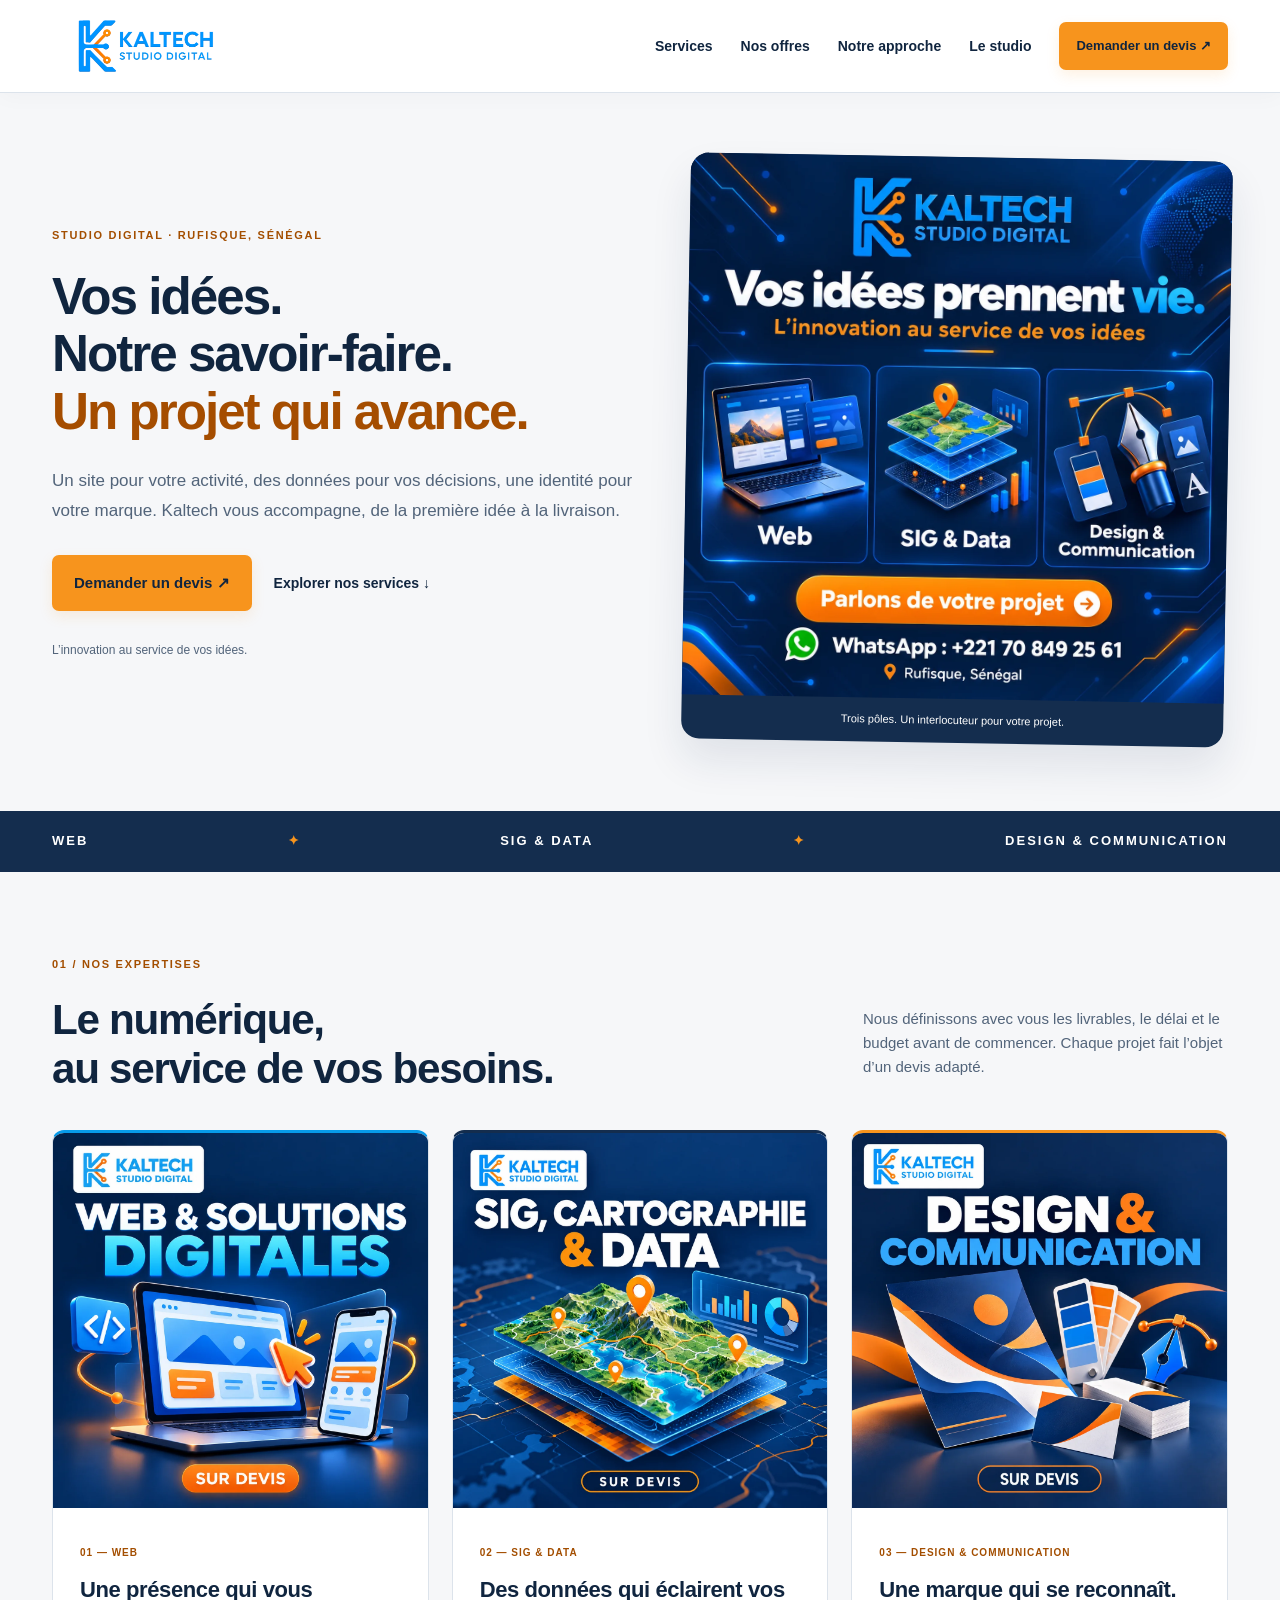
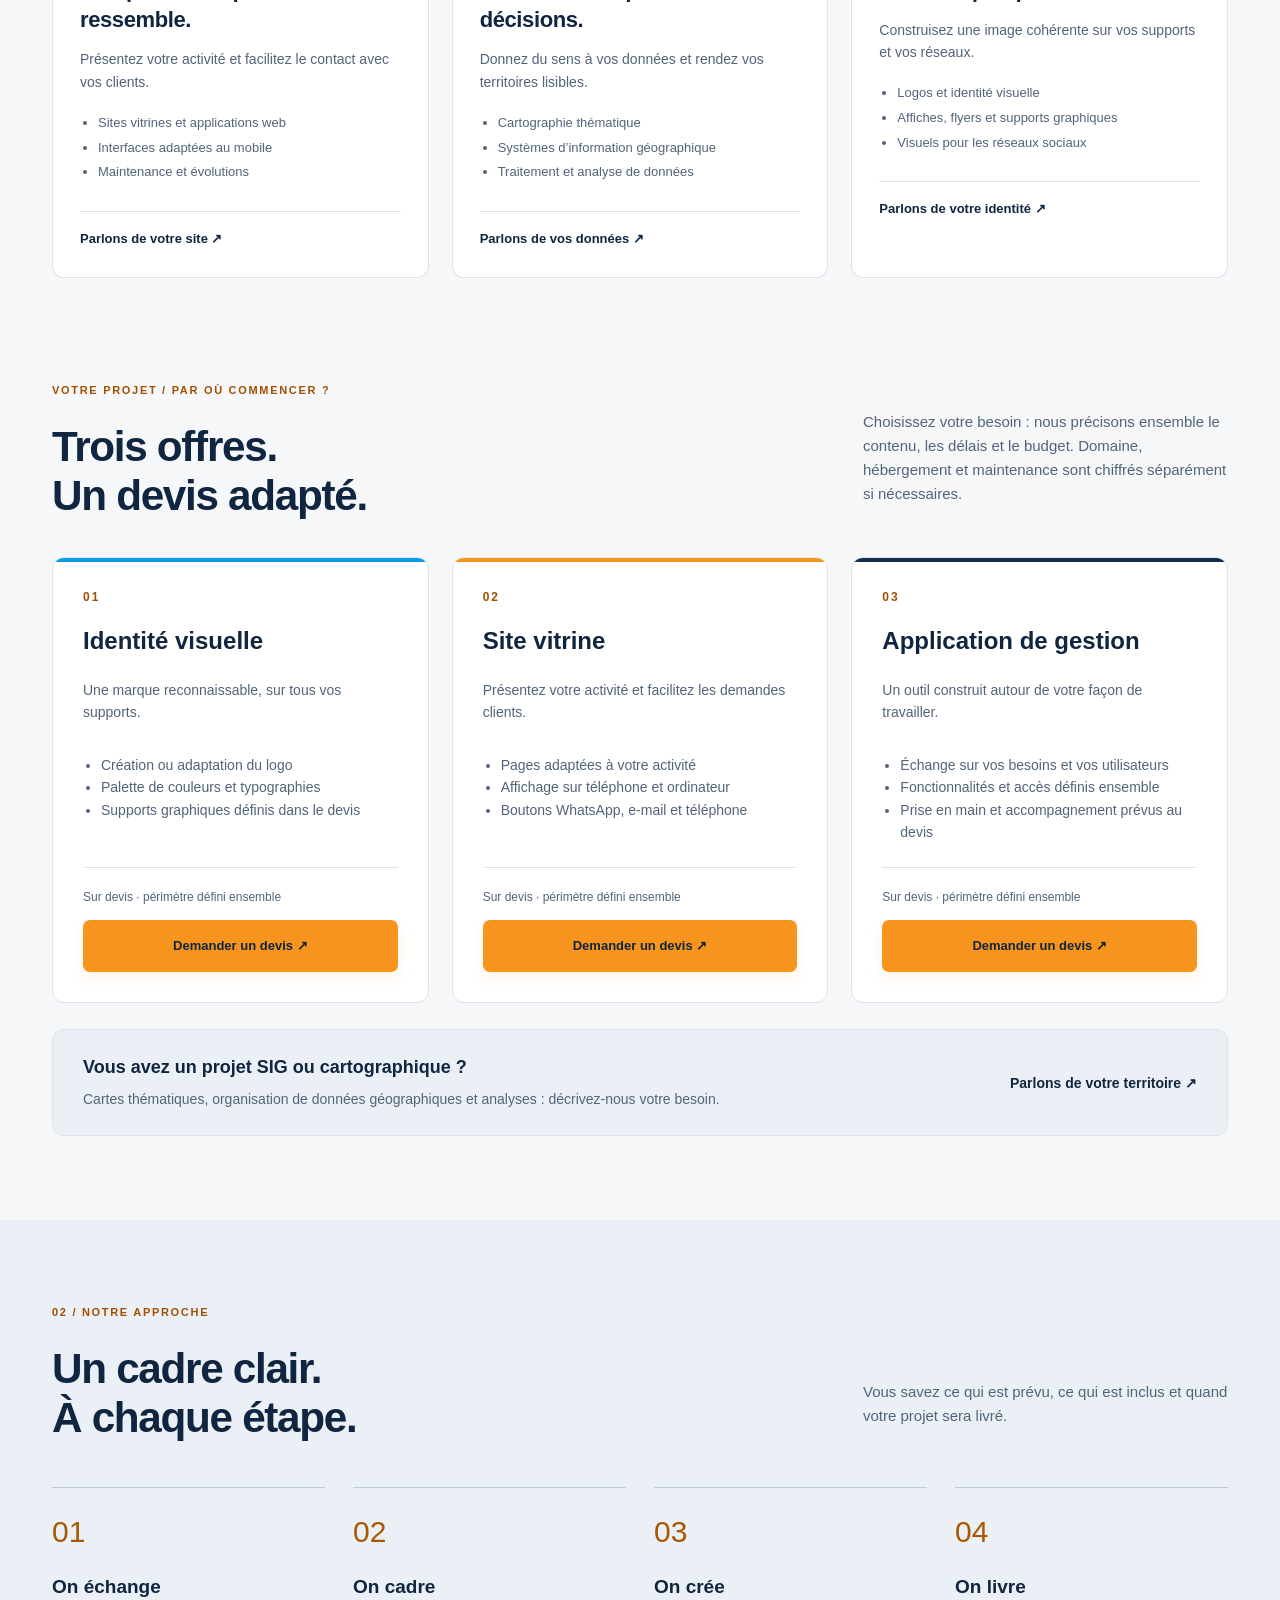
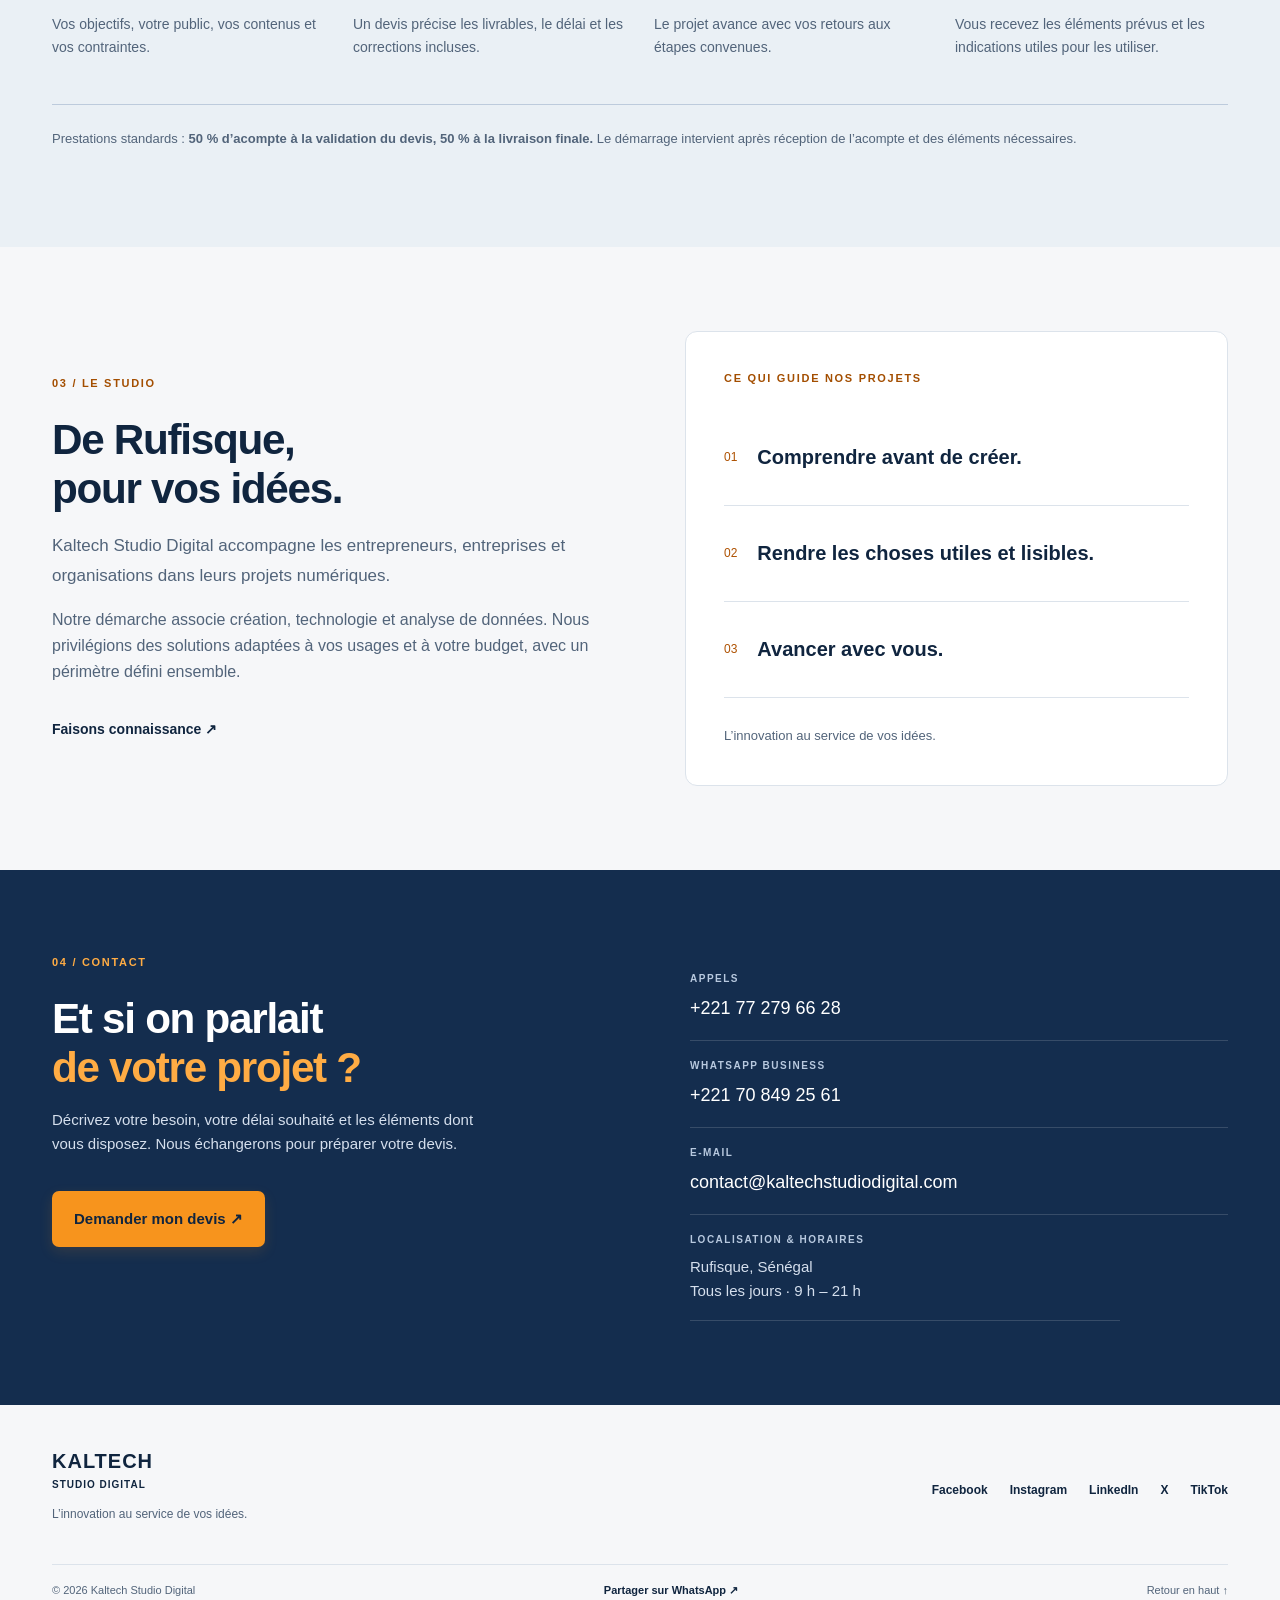
<file: index.html>
<!doctype html>
<html lang="fr"><head>
<meta charset="utf-8"><meta name="viewport" content="width=device-width,initial-scale=1">
<title>Kaltech Studio Digital — Web, SIG & Data, Design à Rufisque</title>
<meta name="description" content="Kaltech accompagne vos projets web, cartographie et data, design et communication à Rufisque, Sénégal. Demandez un devis adapté à vos besoins.">
<meta name="theme-color" content="#142d4e">
<link rel="canonical" href="https://kaltechstudiodigital.com/">
<link rel="icon" type="image/svg+xml" href="assets/favicon.svg">
<link rel="icon" type="image/png" sizes="32x32" href="assets/favicon-32.png">
<link rel="apple-touch-icon" sizes="180x180" href="assets/apple-touch-icon.png">
<meta property="og:title" content="Kaltech Studio Digital — Vos projets prennent forme">
<meta property="og:description" content="Sites web, applications de gestion, identité visuelle et cartographie au Sénégal. Parlons de votre projet.">
<meta property="og:type" content="website">
<meta property="og:site_name" content="Kaltech Studio Digital">
<meta property="og:locale" content="fr_SN">
<meta property="og:url" content="https://kaltechstudiodigital.com/">
<meta property="og:image" content="https://kaltechstudiodigital.com/assets/partage-kaltech-v1.png">
<meta property="og:image:secure_url" content="https://kaltechstudiodigital.com/assets/partage-kaltech-v1.png">
<meta property="og:image:type" content="image/png">
<meta property="og:image:width" content="1200">
<meta property="og:image:height" content="630">
<meta property="og:image:alt" content="Kaltech Studio Digital — Web, applications, design et cartographie. L’innovation au service de vos idées.">
<meta name="twitter:card" content="summary_large_image">
<meta name="twitter:title" content="Kaltech Studio Digital — Vos projets prennent forme">
<meta name="twitter:description" content="Web, applications, design et cartographie au Sénégal.">
<meta name="twitter:image" content="https://kaltechstudiodigital.com/assets/partage-kaltech-v1.png">
<link rel="stylesheet" href="style.css"><script src="script.js" defer></script></head><body>
<a class="skip" href="#contenu">Aller au contenu</a>
<header><div class="wrap nav"><a class="brand" href="#accueil" aria-label="Kaltech Studio Digital, accueil"><img src="Kaltech%20Studio%20Digital.png" alt="Kaltech Studio Digital" width="2261" height="1272"></a><button class="menu" aria-controls="navigation" aria-expanded="false" type="button">Menu ☰</button><nav id="navigation" aria-label="Navigation principale"><a href="#services">Services</a><a href="#offres">Nos offres</a><a href="#approche">Notre approche</a><a href="#studio">Le studio</a><a class="button small" href="#contact">Demander un devis ↗</a></nav></div></header>
<main id="contenu"><section class="hero wrap" id="accueil"><div><p class="eyebrow">STUDIO DIGITAL · RUFISQUE, SÉNÉGAL</p><h1>Vos idées.<br>Notre savoir-faire.<br><em>Un projet qui avance.</em></h1><p class="lead">Un site pour votre activité, des données pour vos décisions, une identité pour votre marque. Kaltech vous accompagne, de la première idée à la livraison.</p><div class="actions"><a class="button" href="https://wa.me/221708492561?text=Bonjour%20Kaltech%2C%20je%20souhaite%20discuter%20de%20mon%20projet.">Demander un devis ↗</a><a class="text-link" href="#services">Explorer nos services ↓</a></div><p class="hero-note">L’innovation au service de vos idées.</p></div><div class="hero-art"><img src="assets/presentation.webp" alt="Kaltech : Web, SIG & Data, Design & Communication" width="1254" height="1254" fetchpriority="high"><p>Trois pôles. Un interlocuteur pour votre projet.</p></div></section>
<div class="strip"><div class="wrap"><span>WEB</span><b aria-hidden="true">✦</b><span>SIG & DATA</span><b aria-hidden="true">✦</b><span>DESIGN & COMMUNICATION</span></div></div>
<section class="wrap section" id="services"><div class="section-head"><div><p class="eyebrow">01 / NOS EXPERTISES</p><h2>Le numérique,<br>au service de vos besoins.</h2></div><p>Nous définissons avec vous les livrables, le délai et le budget avant de commencer. Chaque projet fait l’objet d’un devis adapté.</p></div><div class="services">
<article class="service"><img src="assets/web.webp" alt="Illustration de création de sites web" loading="lazy" width="1024" height="1024"><div><p class="number">01 — WEB</p><h3>Une présence qui vous ressemble.</h3><p>Présentez votre activité et facilitez le contact avec vos clients.</p><ul><li>Sites vitrines et applications web</li><li>Interfaces adaptées au mobile</li><li>Maintenance et évolutions</li></ul><a href="https://wa.me/221708492561?text=Bonjour%20Kaltech%2C%20je%20souhaite%20un%20devis%20pour%20un%20projet%20web.">Parlons de votre site ↗</a></div></article>
<article class="service"><img src="assets/data.webp" alt="Illustration de cartographie et de données géographiques" loading="lazy" width="1024" height="1024"><div><p class="number">02 — SIG & DATA</p><h3>Des données qui éclairent vos décisions.</h3><p>Donnez du sens à vos données et rendez vos territoires lisibles.</p><ul><li>Cartographie thématique</li><li>Systèmes d’information géographique</li><li>Traitement et analyse de données</li></ul><a href="https://wa.me/221708492561?text=Bonjour%20Kaltech%2C%20je%20souhaite%20un%20devis%20pour%20un%20projet%20SIG%20ou%20Data.">Parlons de vos données ↗</a></div></article>
<article class="service"><img src="assets/design.webp" alt="Illustration de design graphique et d’identité visuelle" loading="lazy" width="1024" height="1024"><div><p class="number">03 — DESIGN & COMMUNICATION</p><h3>Une marque qui se reconnaît.</h3><p>Construisez une image cohérente sur vos supports et vos réseaux.</p><ul><li>Logos et identité visuelle</li><li>Affiches, flyers et supports graphiques</li><li>Visuels pour les réseaux sociaux</li></ul><a href="https://wa.me/221708492561?text=Bonjour%20Kaltech%2C%20je%20souhaite%20un%20devis%20pour%20un%20projet%20design.">Parlons de votre identité ↗</a></div></article></div></section>
<section class="wrap section offers-section" id="offres"><div class="section-head"><div><p class="eyebrow">VOTRE PROJET / PAR OÙ COMMENCER ?</p><h2>Trois offres.<br>Un devis adapté.</h2></div><p>Choisissez votre besoin : nous précisons ensemble le contenu, les délais et le budget. Domaine, hébergement et maintenance sont chiffrés séparément si nécessaires.</p></div><div class="offers"><article class="offer"><span class="offer-number">01</span><h3>Identité visuelle</h3><p>Une marque reconnaissable, sur tous vos supports.</p><ul><li>Création ou adaptation du logo</li><li>Palette de couleurs et typographies</li><li>Supports graphiques définis dans le devis</li></ul><p class="offer-price">Sur devis · périmètre défini ensemble</p><a class="button" href="https://wa.me/221708492561?text=Bonjour%20Kaltech%2C%20je%20souhaite%20un%20devis%20pour%20identit%C3%A9%20visuelle.%20Mon%20activit%C3%A9%20%3A%20%E2%80%A6%20Mon%20besoin%20%3A%20%E2%80%A6%20Mon%20d%C3%A9lai%20souhait%C3%A9%20%3A%20%E2%80%A6">Demander un devis ↗</a></article><article class="offer"><span class="offer-number">02</span><h3>Site vitrine</h3><p>Présentez votre activité et facilitez les demandes clients.</p><ul><li>Pages adaptées à votre activité</li><li>Affichage sur téléphone et ordinateur</li><li>Boutons WhatsApp, e-mail et téléphone</li></ul><p class="offer-price">Sur devis · périmètre défini ensemble</p><a class="button" href="https://wa.me/221708492561?text=Bonjour%20Kaltech%2C%20je%20souhaite%20un%20devis%20pour%20site%20vitrine.%20Mon%20activit%C3%A9%20%3A%20%E2%80%A6%20Mon%20besoin%20%3A%20%E2%80%A6%20Mon%20d%C3%A9lai%20souhait%C3%A9%20%3A%20%E2%80%A6">Demander un devis ↗</a></article><article class="offer"><span class="offer-number">03</span><h3>Application de gestion</h3><p>Un outil construit autour de votre façon de travailler.</p><ul><li>Échange sur vos besoins et vos utilisateurs</li><li>Fonctionnalités et accès définis ensemble</li><li>Prise en main et accompagnement prévus au devis</li></ul><p class="offer-price">Sur devis · périmètre défini ensemble</p><a class="button" href="https://wa.me/221708492561?text=Bonjour%20Kaltech%2C%20je%20souhaite%20un%20devis%20pour%20application%20de%20gestion.%20Mon%20activit%C3%A9%20%3A%20%E2%80%A6%20Mon%20besoin%20%3A%20%E2%80%A6%20Mon%20d%C3%A9lai%20souhait%C3%A9%20%3A%20%E2%80%A6">Demander un devis ↗</a></article></div><div class="sig-note"><div><h3>Vous avez un projet SIG ou cartographique ?</h3><p>Cartes thématiques, organisation de données géographiques et analyses : décrivez-nous votre besoin.</p></div><a class="text-link" href="https://wa.me/221708492561?text=Bonjour%20Kaltech%2C%20je%20souhaite%20un%20devis%20pour%20un%20projet%20SIG%20ou%20cartographique.">Parlons de votre territoire ↗</a></div></section>
<section class="approach" id="approche"><div class="wrap section"><div class="section-head"><div><p class="eyebrow">02 / NOTRE APPROCHE</p><h2>Un cadre clair.<br>À chaque étape.</h2></div><p>Vous savez ce qui est prévu, ce qui est inclus et quand votre projet sera livré.</p></div><ol class="steps"><li><span>01</span><h3>On échange</h3><p>Vos objectifs, votre public, vos contenus et vos contraintes.</p></li><li><span>02</span><h3>On cadre</h3><p>Un devis précise les livrables, le délai et les corrections incluses.</p></li><li><span>03</span><h3>On crée</h3><p>Le projet avance avec vos retours aux étapes convenues.</p></li><li><span>04</span><h3>On livre</h3><p>Vous recevez les éléments prévus et les indications utiles pour les utiliser.</p></li></ol><p class="payment">Prestations standards : <strong>50 % d’acompte à la validation du devis, 50 % à la livraison finale.</strong> Le démarrage intervient après réception de l’acompte et des éléments nécessaires.</p></div></section>
<section class="wrap section studio" id="studio"><div><p class="eyebrow">03 / LE STUDIO</p><h2>De Rufisque,<br>pour vos idées.</h2><p class="lead">Kaltech Studio Digital accompagne les entrepreneurs, entreprises et organisations dans leurs projets numériques.</p><p>Notre démarche associe création, technologie et analyse de données. Nous privilégions des solutions adaptées à vos usages et à votre budget, avec un périmètre défini ensemble.</p><a class="text-link" href="#contact">Faisons connaissance ↗</a></div><aside class="studio-card"><p class="eyebrow">CE QUI GUIDE NOS PROJETS</p><div><span>01</span><h3>Comprendre avant de créer.</h3></div><div><span>02</span><h3>Rendre les choses utiles et lisibles.</h3></div><div><span>03</span><h3>Avancer avec vous.</h3></div><p>L’innovation au service de vos idées.</p></aside></section>
<section class="contact" id="contact"><div class="wrap section contact-grid"><div><p class="eyebrow">04 / CONTACT</p><h2>Et si on parlait<br><em>de votre projet ?</em></h2><p>Décrivez votre besoin, votre délai souhaité et les éléments dont vous disposez. Nous échangerons pour préparer votre devis.</p><a class="button" href="https://wa.me/221708492561?text=Bonjour%20Kaltech%2C%20voici%20mon%20projet%20%3A%20">Demander mon devis ↗</a></div><div class="contact-details"><a href="tel:+221772796628"><span>APPELS</span><strong>+221 77 279 66 28</strong></a><a href="https://wa.me/221708492561"><span>WHATSAPP BUSINESS</span><strong>+221 70 849 25 61</strong></a><a href="mailto:contact@kaltechstudiodigital.com"><span>E-MAIL</span><strong>contact@kaltechstudiodigital.com</strong></a><p><span>LOCALISATION & HORAIRES</span>Rufisque, Sénégal<br>Tous les jours · 9 h – 21 h</p></div></div></section></main>
<footer class="wrap"><div class="footer-top"><div><strong>KALTECH <span>STUDIO DIGITAL</span></strong><p>L’innovation au service de vos idées.</p></div><nav aria-label="Réseaux sociaux"><a href="https://www.facebook.com/people/Kaltech-Studio-Digital/61583277386963/">Facebook</a><a href="https://www.instagram.com/kaltech_studio_digital/">Instagram</a><a href="https://www.linkedin.com/company/kaltech-studio-digital/">LinkedIn</a><a href="https://x.com/kaltechstudio">X</a><a href="https://www.tiktok.com/@kaltech_studio_digital">TikTok</a></nav></div><div class="footer-bottom"><p>© <span id="year">2026</span> Kaltech Studio Digital</p><a class="share-link" href="https://wa.me/?text=D%C3%A9couvrez%20Kaltech%20Studio%20Digital%20%3A%20sites%20web%2C%20applications%2C%20identit%C3%A9%20visuelle%20et%20cartographie.%20https%3A//kaltechstudiodigital.com/" aria-label="Partager le site Kaltech sur WhatsApp">Partager sur WhatsApp ↗</a><a href="#accueil">Retour en haut ↑</a></div></footer></body></html>
</file>
<file: style.css>
:root{--navy:#142d4e;--ink:#10253f;--orange:#f7941d;--blue:#079bea;--paper:#f6f7f9;--muted:#52647a;--line:#dce3eb}*{box-sizing:border-box}html{scroll-behavior:smooth;scroll-padding-top:100px}body{margin:0;font-family:Arial,Helvetica,sans-serif;color:var(--ink);background:var(--paper);line-height:1.6}a{color:inherit;text-decoration:none}button{font:inherit}img{max-width:100%;display:block;height:auto}.wrap{max-width:1240px;margin:auto;padding:0 32px}.skip{position:absolute;left:20px;top:-100px;background:white;padding:12px;z-index:20}.skip:focus{top:10px}:focus-visible{outline:3px solid var(--blue);outline-offset:5px}header{position:sticky;top:0;background:rgba(255,255,255,.97);border-bottom:1px solid var(--line);z-index:10}.nav{height:92px;display:flex;align-items:center;justify-content:space-between;gap:24px}.brand img{width:166px;height:78px;object-fit:contain}nav{display:flex;align-items:center;gap:28px}nav a{font-size:14px;font-weight:600}nav a:hover,.text-link:hover{color:#a64e00}.menu{display:none}.button{display:inline-flex;align-items:center;justify-content:center;background:var(--orange);color:var(--ink);padding:16px 22px;border-radius:7px;font-size:15px;font-weight:700;min-height:48px}.button:hover{background:#ffae46;color:var(--ink)}.small{padding:12px 17px;font-size:13px}.hero{display:grid;grid-template-columns:1.08fr 1fr;gap:48px;align-items:center;padding-top:64px;padding-bottom:68px}.eyebrow{font-size:11px;font-weight:700;letter-spacing:1.7px;margin:0 0 23px}h1{font-size:clamp(38px,4vw,56px);line-height:1.12;letter-spacing:-2px;margin:0 0 26px}em{font-style:normal;color:#b95700}.lead{font-size:17px;color:var(--muted);line-height:1.75}.actions{display:flex;gap:22px;align-items:center;flex-wrap:wrap;margin-top:30px}.text-link{font-size:14px;font-weight:700}.hero-note{font-size:12px;color:var(--muted);margin-top:30px}.hero-art{background:var(--navy);border-radius:18px;overflow:hidden;box-shadow:0 22px 40px #142d4e19;transform:rotate(1deg)}.hero-art>img{width:100%;aspect-ratio:1;object-fit:cover}.hero-art>p{padding:13px 16px;color:white;font-size:11px;text-align:center;margin:0}.strip{background:var(--navy);color:white}.strip .wrap{display:flex;gap:38px;align-items:center;justify-content:space-between;padding-top:20px;padding-bottom:20px;font-size:13px;letter-spacing:2px;font-weight:700}.strip b{color:var(--orange)}.section{padding-top:84px;padding-bottom:84px}.section-head{display:flex;justify-content:space-between;align-items:end;gap:50px;margin-bottom:36px}.section-head>p{max-width:365px;color:var(--muted);font-size:15px}h2{font-size:clamp(30px,3.3vw,43px);line-height:1.16;letter-spacing:-1.3px;margin:0}h3{line-height:1.35}.services{display:grid;grid-template-columns:repeat(3,1fr);gap:23px}.service{background:white;border:1px solid var(--line);border-radius:12px;overflow:hidden}.service>img{width:100%;aspect-ratio:1;object-fit:contain}.service>div{padding:27px}.number{font-size:10px;font-weight:700;letter-spacing:1px;color:#a34e00}.service h3{font-size:22px;letter-spacing:-.4px;margin:14px 0}.service p:not(.number){color:var(--muted);font-size:14px}.service ul{padding-left:18px;font-size:13px;color:var(--muted);line-height:1.9;margin:18px 0 26px}.service a{border-top:1px solid var(--line);display:block;padding-top:17px;font-size:13px;font-weight:700}.service a:hover{color:#a34e00}.approach{background:#eaf0f5}.steps{padding:0;list-style:none;display:grid;grid-template-columns:repeat(4,1fr);gap:28px;margin:44px 0 32px}.steps li{border-top:1px solid #bdcbdc;padding-top:20px}.steps span{font-size:30px;color:#a95700}.steps h3{font-size:19px;margin:18px 0 10px}.steps p{color:var(--muted);font-size:14px}.payment{border-top:1px solid #bdcbdc;padding-top:24px;color:var(--muted);font-size:13px}.studio{display:grid;grid-template-columns:1fr 1fr;gap:90px;align-items:center}.studio>div>p:not(.eyebrow){color:var(--muted)}.studio .text-link{display:inline-block;margin-top:18px}.studio-card{padding:38px;background:white;border:1px solid var(--line);border-radius:12px}.studio-card>div{display:flex;gap:20px;align-items:center;border-bottom:1px solid var(--line);padding:14px 0}.studio-card span{color:#ae5100;font-size:12px}.studio-card h3{font-size:20px}.studio-card>p:last-child{font-size:13px;color:var(--muted);margin:28px 0 0}.contact{background:var(--navy);color:white}.contact-grid{display:grid;grid-template-columns:1fr 1fr;gap:100px}.contact em{color:#ffac44}.contact-grid>div>p:not(.eyebrow){max-width:430px;color:#d5dfed;font-size:15px}.contact .button{margin-top:20px}.contact-details a,.contact-details p{display:block;border-bottom:1px solid #ffffff26;padding:17px 0;margin:0;overflow-wrap:anywhere}.contact-details span{display:block;font-size:10px;font-weight:700;letter-spacing:1.5px;color:#b8c9df;margin-bottom:7px}.contact-details strong{font-size:18px;font-weight:500}.contact-details a:hover strong{color:#ffac44}.footer-top{display:flex;justify-content:space-between;gap:35px;padding:40px 0 28px}.footer-top strong{font-size:20px;letter-spacing:1px}.footer-top strong span{display:block;font-size:10px}.footer-top p{font-size:12px;color:var(--muted)}.footer-top nav{flex-wrap:wrap;gap:22px}.footer-top nav a{font-size:12px}.footer-bottom{border-top:1px solid var(--line);display:flex;justify-content:space-between;padding:17px 0;font-size:11px;color:var(--muted)}.footer-bottom p{margin:0}@media(max-width:1000px){.nav nav{gap:16px}.hero{gap:25px}.hero h1{font-size:43px}.actions{gap:18px}.services{gap:15px}.service>div{padding:20px}.studio,.contact-grid{gap:45px}.strip .wrap{gap:20px;font-size:11px}}@media(max-width:760px){.wrap{padding-left:22px;padding-right:22px}.nav{height:78px}.brand img{width:140px;height:64px}.menu{display:block;border:1px solid var(--line);border-radius:6px;background:white;padding:8px 13px;font-size:13px}.nav nav{display:none;position:absolute;top:78px;left:0;right:0;padding:22px;background:white;border-bottom:1px solid var(--line);align-items:stretch;gap:18px}.nav nav.open{display:flex;flex-direction:column}.hero{grid-template-columns:1fr;padding-top:42px;padding-bottom:45px;gap:34px}.hero h1{font-size:42px;letter-spacing:-1.5px}.hero .eyebrow{font-size:9px;letter-spacing:1.3px}.hero-art{transform:none;max-width:500px}.hero-note{margin-bottom:0}.strip .wrap{gap:12px;flex-wrap:wrap;justify-content:center;font-size:9px;letter-spacing:1px}.section{padding-top:58px;padding-bottom:58px}.section-head{display:block}.section-head>p{margin-top:22px;max-width:none}.services{grid-template-columns:1fr;gap:22px}.service>img{aspect-ratio:1;object-fit:contain}.service>div{padding:26px}.steps{grid-template-columns:1fr 1fr;gap:24px}.studio,.contact-grid{grid-template-columns:1fr;gap:32px}.studio-card{padding:26px}.footer-top{flex-direction:column}.footer-top nav{gap:20px}.contact-details strong{font-size:17px}}@media(prefers-reduced-motion:reduce){html{scroll-behavior:auto}*{transition:none!important}}

/* Identité Kaltech : bleu, orange, surfaces claires et repères discrets. */
header{box-shadow:0 3px 22px #142d4e08}.brand img{width:190px;height:80px}.button{box-shadow:0 5px 14px #f7941d22;transition:background .2s,box-shadow .2s}.button:hover{box-shadow:0 8px 20px #f7941d33}.eyebrow{color:#a34e00}.contact .eyebrow{color:#ffac44}.hero{position:relative}.hero h1 em{color:#a54d00}.service{border-top:3px solid var(--blue)}.service:nth-child(2){border-top-color:var(--navy)}.service:nth-child(3){border-top-color:var(--orange)}.offers-section{padding-top:20px}.offers{display:grid;grid-template-columns:repeat(3,1fr);gap:23px}.offer{display:flex;flex-direction:column;align-items:flex-start;background:white;border:1px solid var(--line);border-radius:12px;padding:30px;position:relative;overflow:hidden}.offer:before{content:"";position:absolute;top:0;left:0;width:100%;height:4px;background:var(--blue)}.offer:nth-child(2):before{background:var(--orange)}.offer:nth-child(3):before{background:var(--navy)}.offer-number{font-size:12px;color:#a34e00;font-weight:700;letter-spacing:2px}.offer h3{font-size:24px;margin:18px 0 8px}.offer p,.offer li{font-size:14px;color:var(--muted)}.offer ul{padding-left:18px;margin-bottom:24px}.offer .offer-price{margin-top:auto;padding-top:20px;border-top:1px solid var(--line);width:100%;font-size:12px}.offer .button{width:100%;font-size:13px}.sig-note{margin-top:26px;border:1px solid var(--line);background:#eaf0f5;border-radius:12px;padding:25px 30px;display:flex;align-items:center;justify-content:space-between;gap:30px}.sig-note h3{margin:0;font-size:18px}.sig-note p{margin:8px 0 0;color:var(--muted);font-size:14px}.sig-note a{flex-shrink:0}.footer-bottom{gap:18px;flex-wrap:wrap}.share-link{font-weight:700;color:var(--ink)}
@media(max-width:1000px){.nav nav{gap:13px}.nav nav a{font-size:12px}.offer{padding:23px}.sig-note{align-items:flex-start;flex-direction:column;gap:18px}}
@media(max-width:760px){.brand img{width:165px;height:68px}.nav nav a{font-size:14px}.offers{grid-template-columns:1fr}.offers-section{padding-top:0}.offer{padding:26px}.sig-note{padding:24px}.footer-bottom a{min-height:32px;display:flex;align-items:center}}
</file>
